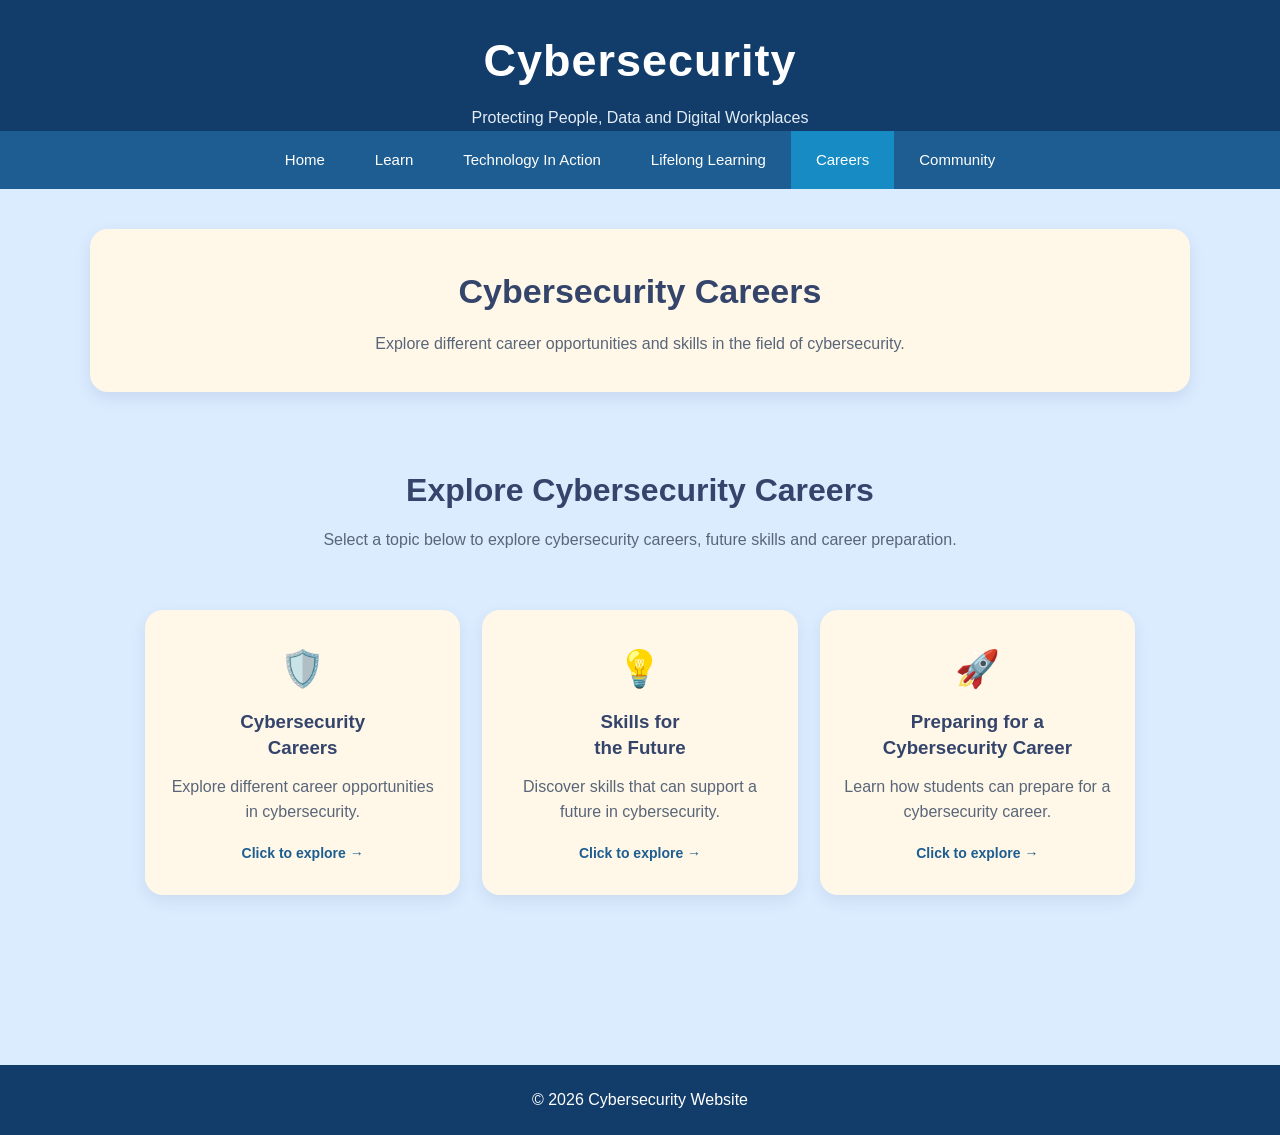
<file: careers.html>
<!DOCTYPE html>
<html lang="en">

<head>
    <meta charset="UTF-8">
    <meta name="viewport" content="width=device-width, initial-scale=1.0">

    <title>Careers | Cybersecurity</title>

    <link rel="stylesheet" href="style.css">
</head>

<body>

<header>

    <h1>Cybersecurity</h1>

    <p>Protecting People, Data and Digital Workplaces</p>

    <nav>
        <a href="index.html">Home</a>
        <a href="learn.html">Learn</a>
        <a href="technology.html">Technology In Action</a>
        <a href="learning.html">Lifelong Learning</a>
        <a href="careers.html" class="active">Careers</a>
        <a href="community.html">Community</a>
    </nav>

</header>


<main>

    <!-- PAGE TITLE -->

    <section class="page-header">

        <h2>Cybersecurity Careers</h2>

        <p>
            Explore different career opportunities and skills
            in the field of cybersecurity.
        </p>

    </section>


    <!-- CAREERS MAIN SECTION -->

    <section class="careers-main">

        <div class="careers-heading">

            <h2>Explore Cybersecurity Careers</h2>

            <p>
                Select a topic below to explore cybersecurity
                careers, future skills and career preparation.
            </p>

        </div>


        <!-- HIDDEN RADIO BUTTONS -->

        <input type="radio" name="career-tab" id="career-options">

        <input type="radio" name="career-tab" id="future-skills">

        <input type="radio" name="career-tab" id="career-preparation">


        <!-- THREE MAIN TOPICS -->

        <div class="career-tabs">

            <!-- 1 -->

            <label for="career-options" class="career-tab">

                <div class="career-tab-icon">🛡️</div>

                <h3>
                    Cybersecurity<br>
                    Careers
                </h3>

                <p>
                    Explore different career opportunities
                    in cybersecurity.
                </p>

                <span>Click to explore →</span>

            </label>


            <!-- 2 -->

            <label for="future-skills" class="career-tab">

                <div class="career-tab-icon">💡</div>

                <h3>
                    Skills for<br>
                    the Future
                </h3>

                <p>
                    Discover skills that can support
                    a future in cybersecurity.
                </p>

                <span>Click to explore →</span>

            </label>


            <!-- 3 -->

            <label for="career-preparation" class="career-tab">

                <div class="career-tab-icon">🚀</div>

                <h3>
                    Preparing for a<br>
                    Cybersecurity Career
                </h3>

                <p>
                    Learn how students can prepare
                    for a cybersecurity career.
                </p>

                <span>Click to explore →</span>

            </label>

        </div>


        <!-- =====================================
             CYBERSECURITY CAREERS
             ===================================== -->

        <div class="career-content career-options-content">

            <h2>Cybersecurity Careers</h2>

            <p class="career-content-intro">
                Explore some career opportunities in cybersecurity
                and the skills needed for each role.
            </p>


            <div class="career-card-grid">


                <!-- ANALYST -->

                <div class="career-info-card">

                    <div class="career-icon">🛡️</div>

                    <h3>Cybersecurity Analyst</h3>

                    <p>
                        Cybersecurity analysts monitor systems,
                        identify threats and respond to security
                        incidents. Key skills include threat
                        identification, security monitoring and
                        problem-solving.
                    </p>

                </div>


                <!-- ENGINEER -->

                <div class="career-info-card">

                    <div class="career-icon">🔐</div>

                    <h3>Security Engineer</h3>

                    <p>
                        Security engineers design and maintain
                        systems that protect networks and information.
                        Key skills include network security, system
                        protection and technical knowledge.
                    </p>

                </div>


                <!-- TESTER -->

                <div class="career-info-card">

                    <div class="career-icon">🔎</div>

                    <h3>Security Tester</h3>

                    <p>
                        Security testers check systems for weaknesses
                        and security risks. Key skills include critical
                        thinking, security testing and attention to detail.
                    </p>

                </div>

            </div>

        </div>


        <!-- =====================================
             SKILLS FOR THE FUTURE
             ===================================== -->

        <div class="career-content future-skills-content">

            <h2>Skills for the Future</h2>

            <p class="career-content-intro">
                Developing technical and personal skills can help
                learners prepare for future opportunities.
            </p>


            <div class="future-skills-list">


                <div class="future-skill-item">

                    <div class="future-skill-icon">💻</div>

                    <div class="future-skill-text">

                        <h3>Technical Skills</h3>

                        <p>
                            Knowledge of networks, systems and security
                            tools can support cybersecurity work.
                        </p>

                    </div>

                </div>


                <div class="future-skill-item">

                    <div class="future-skill-icon">🧠</div>

                    <div class="future-skill-text">

                        <h3>Problem-Solving</h3>

                        <p>
                            Cybersecurity professionals need to analyse
                            problems and identify suitable solutions.
                        </p>

                    </div>

                </div>


                <div class="future-skill-item">

                    <div class="future-skill-icon">📖</div>

                    <div class="future-skill-text">

                        <h3>Continuous Learning</h3>

                        <p>
                            Cybersecurity changes continuously, so
                            professionals need to keep learning.
                        </p>

                    </div>

                </div>

            </div>

        </div>


        <!-- =====================================
             CAREER PREPARATION
             ===================================== -->

        <div class="career-content career-preparation-content">

            <h2>Preparing for a Cybersecurity Career</h2>

            <p class="career-content-intro">
                Students can prepare for cybersecurity careers through
                education, practical experience and independent learning.
            </p>


            <div class="preparation-list">


                <div class="preparation-step">

                    <div class="step-number">01</div>

                    <div class="step-content">

                        <h3>Build Knowledge</h3>

                        <p>
                            Learn fundamental concepts such as
                            cybersecurity, networking and digital safety.
                        </p>

                    </div>

                </div>


                <div class="preparation-step">

                    <div class="step-number">02</div>

                    <div class="step-content">

                        <h3>Develop Practical Skills</h3>

                        <p>
                            Practise technical skills and explore
                            cybersecurity tools and activities.
                        </p>

                    </div>

                </div>


                <div class="preparation-step">

                    <div class="step-number">03</div>

                    <div class="step-content">

                        <h3>Keep Learning</h3>

                        <p>
                            Continue developing skills as cybersecurity
                            technologies and threats change over time.
                        </p>

                    </div>

                </div>


            </div>

        </div>

    </section>

</main>


<footer>

    <p>© 2026 Cybersecurity Website</p>

</footer>

</body>

</html>
</file>
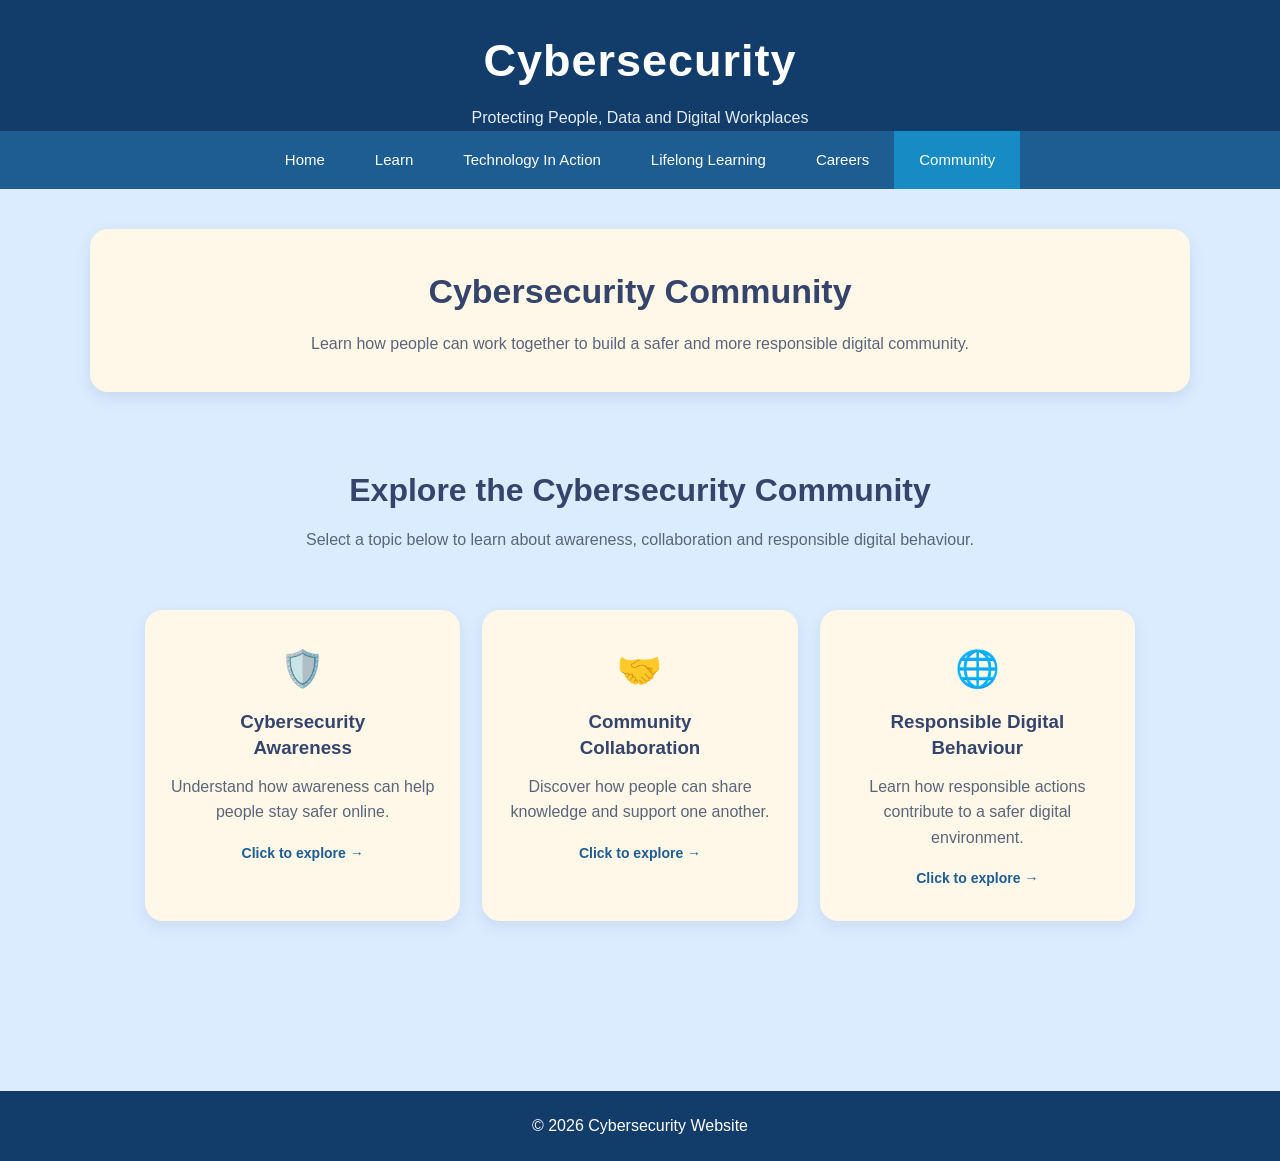
<file: community.html>
<!DOCTYPE html>
<html lang="en">

<head>
    <meta charset="UTF-8">
    <meta name="viewport" content="width=device-width, initial-scale=1.0">

    <title>Community | Cybersecurity</title>

    <link rel="stylesheet" href="style.css">
</head>

<body>

<header>

    <h1>Cybersecurity</h1>

    <p>Protecting People, Data and Digital Workplaces</p>

    <nav>
        <a href="index.html">Home</a>
        <a href="learn.html">Learn</a>
        <a href="technology.html">Technology In Action</a>
        <a href="learning.html">Lifelong Learning</a>
        <a href="careers.html">Careers</a>
        <a href="community.html" class="active">Community</a>
    </nav>

</header>


<main>

    <!-- PAGE HEADER -->

    <section class="page-header">

        <h2>Cybersecurity Community</h2>

        <p>
            Learn how people can work together to build a safer
            and more responsible digital community.
        </p>

    </section>


    <!-- COMMUNITY MAIN -->

    <section class="community-main">

        <div class="community-heading">

            <h2>Explore the Cybersecurity Community</h2>

            <p>
                Select a topic below to learn about awareness,
                collaboration and responsible digital behaviour.
            </p>

        </div>


        <!-- HIDDEN RADIO BUTTONS -->

        <input type="radio" name="community-tab" id="community-awareness">

        <input type="radio" name="community-tab" id="community-collaboration">

        <input type="radio" name="community-tab" id="community-responsibility">


        <!-- THREE MAIN TOPICS -->

        <div class="community-tabs">

            <!-- 1 -->

            <label for="community-awareness" class="community-tab">

                <div class="community-tab-icon">🛡️</div>

                <h3>
                    Cybersecurity<br>
                    Awareness
                </h3>

                <p>
                    Understand how awareness can help
                    people stay safer online.
                </p>

                <span>Click to explore →</span>

            </label>


            <!-- 2 -->

            <label for="community-collaboration" class="community-tab">

                <div class="community-tab-icon">🤝</div>

                <h3>
                    Community<br>
                    Collaboration
                </h3>

                <p>
                    Discover how people can share knowledge
                    and support one another.
                </p>

                <span>Click to explore →</span>

            </label>


            <!-- 3 -->

            <label for="community-responsibility" class="community-tab">

                <div class="community-tab-icon">🌐</div>

                <h3>
                    Responsible Digital<br>
                    Behaviour
                </h3>

                <p>
                    Learn how responsible actions contribute
                    to a safer digital environment.
                </p>

                <span>Click to explore →</span>

            </label>

        </div>


        <!-- =====================================
             CYBERSECURITY AWARENESS
             ===================================== -->

        <div class="community-content community-awareness-content">

            <h2>Cybersecurity Awareness</h2>

            <p class="community-content-intro">
                Cybersecurity awareness helps people understand
                common digital risks and make safer choices online.
            </p>

            <div class="community-list">

                <div class="community-step">

                    <div class="community-number">01</div>

                    <div class="community-step-content">

                        <h3>Recognise Online Risks</h3>

                        <p>
                            Learn to recognise suspicious messages,
                            unsafe links and other common security risks.
                        </p>

                    </div>

                </div>


                <div class="community-step">

                    <div class="community-number">02</div>

                    <div class="community-step-content">

                        <h3>Protect Personal Information</h3>

                        <p>
                            Use strong passwords and protect personal
                            information when using digital services.
                        </p>

                    </div>

                </div>


                <div class="community-step">

                    <div class="community-number">03</div>

                    <div class="community-step-content">

                        <h3>Stay Informed</h3>

                        <p>
                            Keep learning about new cybersecurity risks
                            and ways to protect digital information.
                        </p>

                    </div>

                </div>

            </div>

        </div>


        <!-- =====================================
             COMMUNITY COLLABORATION
             ===================================== -->

        <div class="community-content community-collaboration-content">

            <h2>Community Collaboration</h2>

            <p class="community-content-intro">
                Sharing knowledge and experiences can help people
                develop better cybersecurity practices together.
            </p>

            <div class="community-list">

                <div class="community-step">

                    <div class="community-number">01</div>

                    <div class="community-step-content">

                        <h3>Share Knowledge</h3>

                        <p>
                            Sharing useful cybersecurity information
                            can help others understand digital risks.
                        </p>

                    </div>

                </div>


                <div class="community-step">

                    <div class="community-number">02</div>

                    <div class="community-step-content">

                        <h3>Learn from Others</h3>

                        <p>
                            Communities provide opportunities to learn
                            from different experiences and perspectives.
                        </p>

                    </div>

                </div>


                <div class="community-step">

                    <div class="community-number">03</div>

                    <div class="community-step-content">

                        <h3>Support Each Other</h3>

                        <p>
                            Working together can encourage safer and
                            more responsible digital practices.
                        </p>

                    </div>

                </div>

            </div>

        </div>


        <!-- =====================================
             RESPONSIBLE DIGITAL BEHAVIOUR
             ===================================== -->

        <div class="community-content community-responsibility-content">

            <h2>Responsible Digital Behaviour</h2>

            <p class="community-content-intro">
                Responsible digital behaviour means using technology
                safely, respectfully and thoughtfully.
            </p>

            <div class="community-list">

                <div class="community-step">

                    <div class="community-number">01</div>

                    <div class="community-step-content">

                        <h3>Think Before Sharing</h3>

                        <p>
                            Consider whether information is appropriate
                            and safe before sharing it online.
                        </p>

                    </div>

                </div>


                <div class="community-step">

                    <div class="community-number">02</div>

                    <div class="community-step-content">

                        <h3>Respect Others</h3>

                        <p>
                            Communicate respectfully and protect the
                            privacy of other people online.
                        </p>

                    </div>

                </div>


                <div class="community-step">

                    <div class="community-number">03</div>

                    <div class="community-step-content">

                        <h3>Use Technology Safely</h3>

                        <p>
                            Follow safe digital practices when using
                            websites, applications and online services.
                        </p>

                    </div>

                </div>

            </div>

        </div>

    </section>

</main>


<footer>

    <p>© 2026 Cybersecurity Website</p>

</footer>

</body>

</html>
</file>
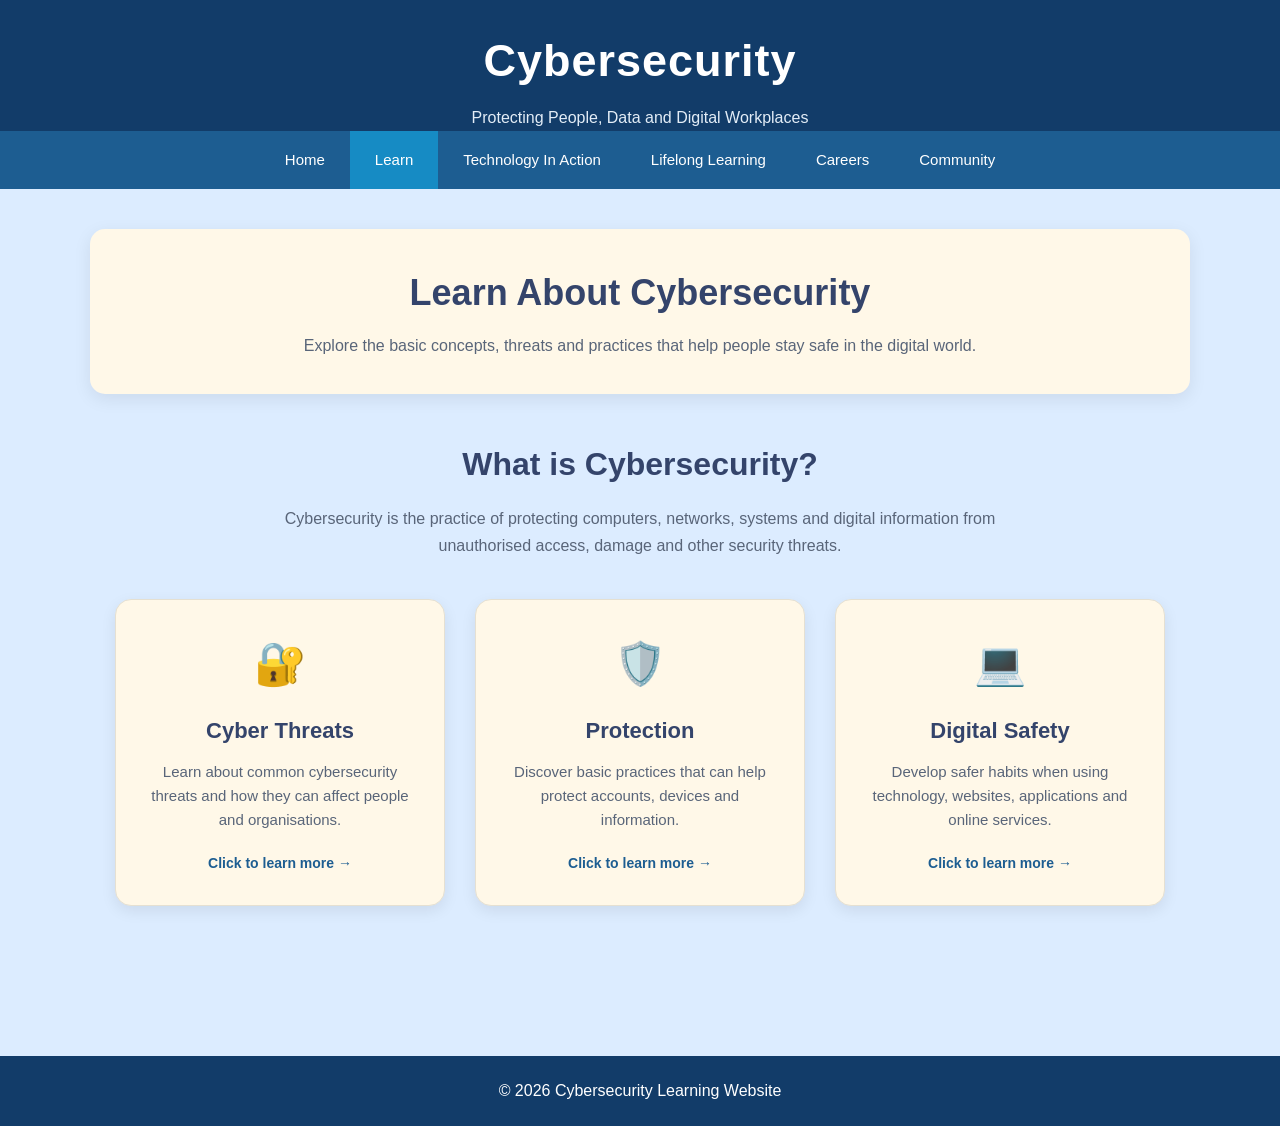
<file: learn.html>
<!DOCTYPE html>
<html lang="en">

<head>

    <meta charset="UTF-8">

    <meta name="viewport" content="width=device-width, initial-scale=1.0">

    <title>Learn | Cybersecurity</title>

    <link rel="stylesheet" href="style.css">

</head>


<body>

    <!-- HEADER -->

    <header>

        <h1>Cybersecurity</h1>

        <p>Protecting People, Data and Digital Workplaces</p>

    </header>


    <!-- NAVIGATION -->

    <nav>

        <a href="index.html">Home</a>

        <a href="learn.html" class="active">Learn</a>

        <a href="technology.html">Technology In Action</a>

        <a href="learning.html">Lifelong Learning</a>

        <a href="careers.html">Careers</a>

        <a href="community.html">Community</a>

    </nav>


    <!-- MAIN -->

    <main>

        <!-- PAGE INTRODUCTION -->

        <section class="page-intro">

            <h2>Learn About Cybersecurity</h2>

            <p>
                Explore the basic concepts, threats and practices
                that help people stay safe in the digital world.
            </p>

        </section>


        <!-- WHAT IS CYBERSECURITY -->

        <section class="learn-intro">

            <h2>What is Cybersecurity?</h2>

            <p>
                Cybersecurity is the practice of protecting computers,
                networks, systems and digital information from
                unauthorised access, damage and other security threats.
            </p>

        </section>


        <!-- TOPIC SELECTOR -->

        <section class="learn-selector">


            <!-- RADIO BUTTONS -->

            <input type="radio" name="learn-topic" id="threats">

            <input type="radio" name="learn-topic" id="protection">

            <input type="radio" name="learn-topic" id="safety">


            <!-- THREE TOPIC CARDS -->

            <div class="topic-buttons">


                <!-- CYBER THREATS -->

                <label for="threats" class="topic-button">

                    <div class="topic-icon">
                        🔐
                    </div>

                    <h3>Cyber Threats</h3>

                    <p>
                        Learn about common cybersecurity threats
                        and how they can affect people and organisations.
                    </p>

                    <span>Click to learn more →</span>

                </label>


                <!-- PROTECTION -->

                <label for="protection" class="topic-button">

                    <div class="topic-icon">
                        🛡️
                    </div>

                    <h3>Protection</h3>

                    <p>
                        Discover basic practices that can help
                        protect accounts, devices and information.
                    </p>

                    <span>Click to learn more →</span>

                </label>


                <!-- DIGITAL SAFETY -->

                <label for="safety" class="topic-button">

                    <div class="topic-icon">
                        💻
                    </div>

                    <h3>Digital Safety</h3>

                    <p>
                        Develop safer habits when using technology,
                        websites, applications and online services.
                    </p>

                    <span>Click to learn more →</span>

                </label>


            </div>


            <!-- EXPLANATION AREA -->

            <div class="topic-explanation">


                <!-- CYBER THREATS CONTENT -->

                <div class="explanation threats-content">

                    <h2>Common Cybersecurity Threats</h2>

                    <p class="explanation-intro">
                        Understanding common threats can help people
                        recognise suspicious activity and make safer
                        decisions online.
                    </p>


                    <div class="info-grid">


                        <div class="info-card">

                            <div class="info-icon">
                                🎣
                            </div>

                            <h3>Phishing</h3>

                            <p>
                                Phishing uses fake emails, messages
                                or websites to trick people into
                                revealing sensitive information.
                            </p>

                        </div>


                        <div class="info-card">

                            <div class="info-icon">
                                🦠
                            </div>

                            <h3>Malware</h3>

                            <p>
                                Malware is malicious software designed
                                to damage systems, disrupt operations
                                or gain unauthorised access.
                            </p>

                        </div>


                        <div class="info-card">

                            <div class="info-icon">
                                🔑
                            </div>

                            <h3>Password Attacks</h3>

                            <p>
                                Weak or reused passwords can make
                                accounts easier for attackers to access.
                            </p>

                        </div>


                    </div>

                </div>



                <!-- PROTECTION CONTENT -->

                <div class="explanation protection-content">

                    <h2>Cybersecurity Protection</h2>

                    <p class="explanation-intro">
                        Good security practices can help protect
                        accounts, devices and personal information.
                    </p>


                    <div class="info-grid">


                        <div class="info-card">

                            <div class="info-icon">
                                🔒
                            </div>

                            <h3>Strong Passwords</h3>

                            <p>
                                Use strong and unique passwords
                                for important accounts and avoid
                                reusing the same password.
                            </p>

                        </div>


                        <div class="info-card">

                            <div class="info-icon">
                                🔐
                            </div>

                            <h3>Multi-Factor Authentication</h3>

                            <p>
                                Multi-factor authentication adds
                                another verification step to help
                                protect online accounts.
                            </p>

                        </div>


                        <div class="info-card">

                            <div class="info-icon">
                                🔄
                            </div>

                            <h3>Software Updates</h3>

                            <p>
                                Keeping software updated can help
                                protect devices against known
                                security vulnerabilities.
                            </p>

                        </div>


                    </div>

                </div>



                <!-- DIGITAL SAFETY CONTENT -->

                <div class="explanation safety-content">

                    <h2>Digital Safety</h2>

                    <p class="explanation-intro">
                        Simple digital safety habits can reduce
                        common security risks when using technology.
                    </p>


                    <div class="info-grid">


                        <div class="info-card">

                            <div class="info-icon">
                                🌐
                            </div>

                            <h3>Safe Browsing</h3>

                            <p>
                                Check websites carefully before
                                entering personal information or
                                downloading files.
                            </p>

                        </div>


                        <div class="info-card">

                            <div class="info-icon">
                                📧
                            </div>

                            <h3>Check Emails</h3>

                            <p>
                                Be careful with unexpected emails,
                                links and attachments that may
                                contain suspicious content.
                            </p>

                        </div>


                        <div class="info-card">

                            <div class="info-icon">
                                🛡️
                            </div>

                            <h3>Protect Personal Information</h3>

                            <p>
                                Avoid sharing sensitive information
                                with unknown people or suspicious
                                websites.
                            </p>

                        </div>


                    </div>

                </div>


            </div>

        </section>


    </main>


    <!-- FOOTER -->

    <footer>

        <p>
            &copy; 2026 Cybersecurity Learning Website
        </p>

    </footer>


</body>

</html>
</file>
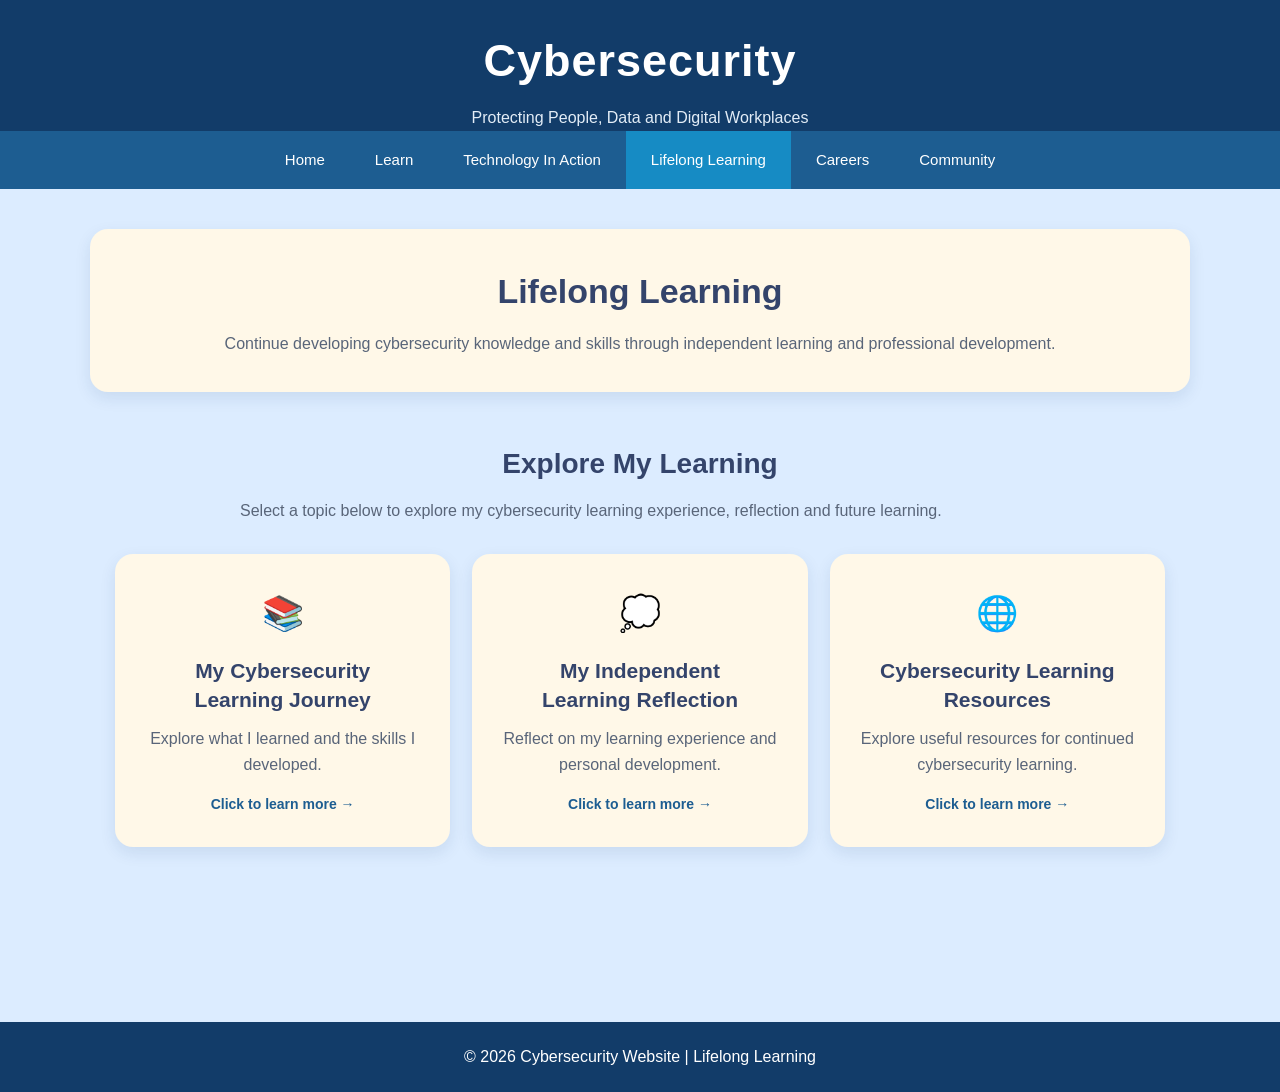
<file: learning.html>
<!DOCTYPE html>
<html lang="en">

<head>
    <meta charset="UTF-8">
    <meta name="viewport" content="width=device-width, initial-scale=1.0">

    <title>Lifelong Learning | Cybersecurity</title>

    <link rel="stylesheet" href="style.css">
</head>

<body>

 <!-- HEADER -->

    <header>

        <h1>Cybersecurity</h1>

        <p>Protecting People, Data and Digital Workplaces</p>

    </header>


    <nav>
        <a href="index.html">Home</a>
        <a href="learn.html">Learn</a>
        <a href="technology.html">Technology In Action</a>
        <a href="learning.html" class="active">Lifelong Learning</a>
        <a href="careers.html">Careers</a>
        <a href="community.html">Community</a>
    </nav>

</header>


<main>

    <!-- PAGE TITLE -->

    <section class="page-header">

        <h2>Lifelong Learning</h2>

        <p>
            Continue developing cybersecurity knowledge and skills
            through independent learning and professional development.
        </p>

    </section>


    <!-- LEARNING SECTION -->

    <section class="learning-main">


        <div class="learning-heading">

            <h2>Explore My Learning</h2>

            <p>
                Select a topic below to explore my cybersecurity
                learning experience, reflection and future learning.
            </p>

        </div>


        <!-- RADIO BUTTONS -->

        <input type="radio" name="learning-tab" id="journey">

        <input type="radio" name="learning-tab" id="reflection">

        <input type="radio" name="learning-tab" id="resources">


        <!-- THREE MAIN COLUMNS -->

        <div class="learning-tabs">


            <!-- COLUMN 1 -->

            <label for="journey" class="learning-tab">

                <span class="tab-icon">📚</span>

                <h3>
                    My Cybersecurity<br>
                    Learning Journey
                </h3>

                <p>
                    Explore what I learned and
                    the skills I developed.
                </p>

                <span class="click-text">
                    Click to learn more →
                </span>

            </label>


            <!-- COLUMN 2 -->

            <label for="reflection" class="learning-tab">

                <span class="tab-icon">💭</span>

                <h3>
                    My Independent<br>
                    Learning Reflection
                </h3>

                <p>
                    Reflect on my learning experience
                    and personal development.
                </p>

                <span class="click-text">
                    Click to learn more →
                </span>

            </label>


            <!-- COLUMN 3 -->

            <label for="resources" class="learning-tab">

                <span class="tab-icon">🌐</span>

                <h3>
                    Cybersecurity Learning<br>
                    Resources
                </h3>

                <p>
                    Explore useful resources for
                    continued cybersecurity learning.
                </p>

                <span class="click-text">
                    Click to learn more →
                </span>

            </label>

        </div>


        <!-- ================================= -->
        <!-- 1. LEARNING JOURNEY -->
        <!-- ================================= -->

        <div class="learning-content journey-content">

            <h2>My Cybersecurity Learning Journey</h2>


            <div class="learning-subsection">

                <h3>What I Learned</h3>

                <div class="learning-card-grid">


                    <div class="learning-info-card">

                        <h4>Cybersecurity Concepts</h4>

                        <p>
                            I learned about common cybersecurity threats,
                            online risks and the importance of protecting
                            digital information.
                        </p>

                    </div>


                    <div class="learning-info-card">

                        <h4>Website Development</h4>

                        <p>
                            I developed my understanding of HTML and CSS
                            while creating an educational cybersecurity
                            website.
                        </p>

                    </div>


                    <div class="learning-info-card">

                        <h4>Security Practices</h4>

                        <p>
                            I learned about safer digital practices such as
                            protecting accounts, information and online
                            activities.
                        </p>

                    </div>

                </div>

            </div>


            <div class="learning-subsection">

                <h3>Why It Matters</h3>

                <div class="learning-card-grid">


                    <div class="learning-info-card">

                        <h4>Protect People</h4>

                        <p>
                            Cybersecurity helps people protect personal
                            information, accounts and digital identities.
                        </p>

                    </div>


                    <div class="learning-info-card">

                        <h4>Protect Organisations</h4>

                        <p>
                            Organisations need cybersecurity to protect
                            systems, data and digital services.
                        </p>

                    </div>


                    <div class="learning-info-card">

                        <h4>Support Digital Life</h4>

                        <p>
                            As more activities move online, cybersecurity
                            knowledge becomes increasingly important.
                        </p>

                    </div>

                </div>

            </div>


            <div class="learning-subsection">

                <h3>Future Learning</h3>

                <div class="learning-card-grid">


                    <div class="learning-info-card">

                        <h4>Develop Technical Skills</h4>

                        <p>
                            I would like to improve my knowledge of networks,
                            security tools and cybersecurity technologies.
                        </p>

                    </div>


                    <div class="learning-info-card">

                        <h4>Professional Development</h4>

                        <p>
                            I would like to explore cybersecurity careers
                            and develop skills that are useful in the
                            workplace.
                        </p>

                    </div>


                    <div class="learning-info-card">

                        <h4>Continuous Learning</h4>

                        <p>
                            I plan to continue learning because cybersecurity
                            threats and technologies continue to change.
                        </p>

                    </div>

                </div>

            </div>

        </div>


        <!-- ================================= -->
        <!-- 2. INDEPENDENT LEARNING REFLECTION -->
        <!-- ================================= -->

        <div class="learning-content reflection-content">

            <h2>My Independent Learning Reflection</h2>


            <div class="reflection-box">

                <h3>What I Learned From This Project</h3>

                <p>
                    This project helped me understand cybersecurity from
                    both a technical and everyday perspective. I learned
                    that cybersecurity involves protecting information,
                    systems, accounts and digital services from different
                    types of threats.
                </p>

                <p>
                    I also developed my website development skills by
                    working with HTML and CSS. Creating the website
                    required me to organise information clearly and
                    consider how users interact with the content.
                </p>

                <p>
                    The project also showed me the importance of
                    independent learning. Cybersecurity is continuously
                    changing, so learning should continue beyond a single
                    project or classroom activity.
                </p>

            </div>


            <div class="reflection-box">

                <h3>My Future Development</h3>

                <p>
                    In the future, I would like to continue developing
                    my technical knowledge and learn more about networks,
                    security technologies and safe digital practices.
                </p>

                <p>
                    I would also like to explore different cybersecurity
                    learning resources and develop skills that can support
                    my future education and career.
                </p>

            </div>

        </div>


        <!-- ================================= -->
        <!-- 3. CYBERSECURITY RESOURCES -->
        <!-- ================================= -->

        <div class="learning-content resources-content">

            <h2>Cybersecurity Learning Resources</h2>

            <p class="resources-intro">
                These resources can help learners continue developing
                cybersecurity knowledge and skills independently.
            </p>


            <div class="resource-list">


                <div class="resource-item">

                    <span class="resource-number">
                        01
                    </span>

                    <div>

                        <h3>Microsoft Learn</h3>

                        <p>
                            Microsoft Learn provides learning materials
                            covering technology, security and related
                            technical skills.
                        </p>

                        <a href="https://learn.microsoft.com/"
                           target="_blank">
                            Visit Microsoft Learn →
                        </a>

                    </div>

                </div>


                <div class="resource-item">

                    <span class="resource-number">
                        02
                    </span>

                    <div>

                        <h3>Cisco Networking Academy</h3>

                        <p>
                            Cisco Networking Academy provides courses
                            and learning materials related to networking,
                            cybersecurity and technology.
                        </p>

                        <a href="https://www.netacad.com/"
                           target="_blank">
                            Visit Cisco Networking Academy →
                        </a>

                    </div>

                </div>


                <div class="resource-item">

                    <span class="resource-number">
                        03
                    </span>

                    <div>

                        <h3>IBM SkillsBuild</h3>

                        <p>
                            IBM SkillsBuild provides learning opportunities
                            covering technology, cybersecurity and
                            digital skills.
                        </p>

                        <a href="https://skillsbuild.org/"
                           target="_blank">
                            Visit IBM SkillsBuild →
                        </a>

                    </div>

                </div>


                <div class="resource-item">

                    <span class="resource-number">
                        04
                    </span>

                    <div>

                        <h3>Coursera</h3>

                        <p>
                            Coursera provides online courses from
                            universities and organisations, including
                            courses related to cybersecurity and
                            information technology.
                        </p>

                        <a href="https://www.coursera.org/"
                           target="_blank">
                            Visit Coursera →
                        </a>

                    </div>

                </div>


                <div class="resource-item">

                    <span class="resource-number">
                        05
                    </span>

                    <div>

                        <h3>TryHackMe</h3>

                        <p>
                            TryHackMe provides interactive cybersecurity
                            learning activities that allow learners to
                            practise technical concepts.
                        </p>

                        <a href="https://tryhackme.com/"
                           target="_blank">
                            Visit TryHackMe →
                        </a>

                    </div>

                </div>


            </div>

        </div>


    </section>

</main>


<footer>

    <p>
        © 2026 Cybersecurity Website | Lifelong Learning
    </p>

</footer>


</body>
</html>
</file>
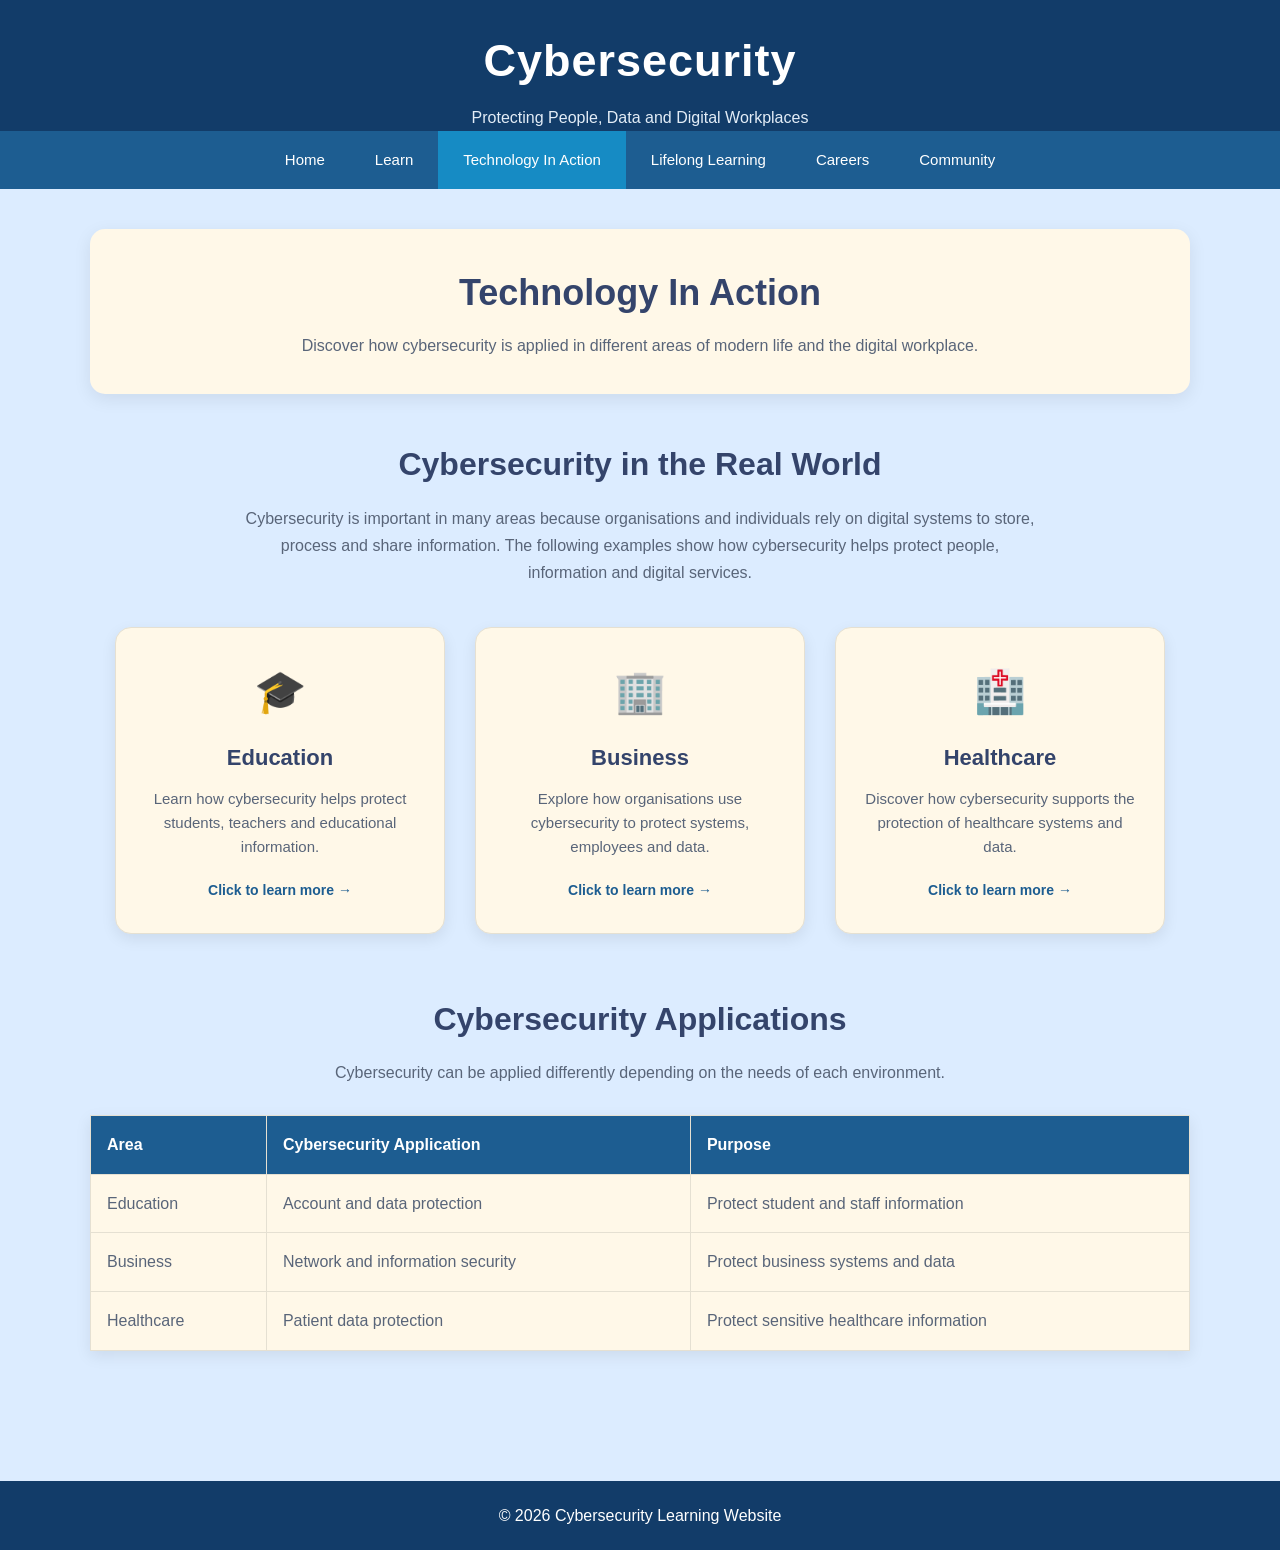
<file: technology.html>
<!DOCTYPE html>
<html lang="en">

<head>

    <meta charset="UTF-8">

    <meta name="viewport" content="width=device-width, initial-scale=1.0">

    <title>Technology In Action | Cybersecurity</title>

    <link rel="stylesheet" href="style.css">

</head>


<body>


    <!-- HEADER -->

    <header>

        <h1>Cybersecurity</h1>

        <p>Protecting People, Data and Digital Workplaces</p>

    </header>



    <!-- NAVIGATION -->

    <nav>

        <a href="index.html">Home</a>

        <a href="learn.html">Learn</a>

        <a href="technology.html" class="active">
            Technology In Action
        </a>

        <a href="learning.html">Lifelong Learning</a>

        <a href="careers.html">Careers</a>

        <a href="community.html">Community</a>

    </nav>



    <!-- MAIN -->

    <main>


        <!-- PAGE INTRODUCTION -->

        <section class="page-intro">

            <h2>Technology In Action</h2>

            <p>
                Discover how cybersecurity is applied in different
                areas of modern life and the digital workplace.
            </p>

        </section>



        <!-- INTRODUCTION -->

        <section class="learn-intro">

            <h2>Cybersecurity in the Real World</h2>

            <p>
                Cybersecurity is important in many areas because
                organisations and individuals rely on digital systems
                to store, process and share information. The following
                examples show how cybersecurity helps protect people,
                information and digital services.
            </p>

        </section>



        <!-- TOPIC SELECTOR -->

        <section class="technology-selector">


            <!-- RADIO BUTTONS -->

            <input type="radio"
                   name="technology-topic"
                   id="education">

            <input type="radio"
                   name="technology-topic"
                   id="business">

            <input type="radio"
                   name="technology-topic"
                   id="healthcare">



            <!-- THREE TOPIC CARDS -->

            <div class="technology-buttons">


                <!-- EDUCATION -->

                <label for="education"
                       class="technology-button">

                    <div class="technology-icon">
                        🎓
                    </div>

                    <h3>Education</h3>

                    <p>
                        Learn how cybersecurity helps protect
                        students, teachers and educational information.
                    </p>

                    <span>Click to learn more →</span>

                </label>



                <!-- BUSINESS -->

                <label for="business"
                       class="technology-button">

                    <div class="technology-icon">
                        🏢
                    </div>

                    <h3>Business</h3>

                    <p>
                        Explore how organisations use cybersecurity
                        to protect systems, employees and data.
                    </p>

                    <span>Click to learn more →</span>

                </label>



                <!-- HEALTHCARE -->

                <label for="healthcare"
                       class="technology-button">

                    <div class="technology-icon">
                        🏥
                    </div>

                    <h3>Healthcare</h3>

                    <p>
                        Discover how cybersecurity supports the
                        protection of healthcare systems and data.
                    </p>

                    <span>Click to learn more →</span>

                </label>


            </div>



            <!-- EXPLANATION AREA -->

            <div class="technology-explanation">


                <!-- EDUCATION CONTENT -->

                <div class="technology-details education-content">

                    <h2>Cybersecurity in Education</h2>

                    <p class="technology-intro">

                        Schools, colleges and universities use digital
                        systems for learning, communication and storing
                        student information. Cybersecurity helps protect
                        these systems and the information they contain.

                    </p>


                    <div class="technology-info-grid">


                        <div class="technology-info-card">

                            <div class="technology-info-icon">
                                🔐
                            </div>

                            <h3>Student Information</h3>

                            <p>
                                Security measures help protect student
                                records and other sensitive information
                                from unauthorised access.
                            </p>

                        </div>



                        <div class="technology-info-card">

                            <div class="technology-info-icon">
                                💻
                            </div>

                            <h3>Online Learning</h3>

                            <p>
                                Secure accounts and learning platforms
                                help students access online classes and
                                resources safely.
                            </p>

                        </div>



                        <div class="technology-info-card">

                            <div class="technology-info-icon">
                                🛡️
                            </div>

                            <h3>Account Security</h3>

                            <p>
                                Strong passwords and multi-factor
                                authentication can help protect student
                                and staff accounts.
                            </p>

                        </div>


                    </div>

                </div>



                <!-- BUSINESS CONTENT -->

                <div class="technology-details business-content">

                    <h2>Cybersecurity in Business</h2>

                    <p class="technology-intro">

                        Businesses depend on computers, networks,
                        cloud services and digital information.
                        Cybersecurity helps organisations reduce
                        security risks and protect their operations.

                    </p>


                    <div class="technology-info-grid">


                        <div class="technology-info-card">

                            <div class="technology-info-icon">
                                📊
                            </div>

                            <h3>Business Data</h3>

                            <p>
                                Security controls can help protect
                                important business information from
                                unauthorised access.
                            </p>

                        </div>



                        <div class="technology-info-card">

                            <div class="technology-info-icon">
                                ☁️
                            </div>

                            <h3>Cloud Services</h3>

                            <p>
                                Organisations can use access controls
                                and other security measures to protect
                                cloud-based systems.
                            </p>

                        </div>



                        <div class="technology-info-card">

                            <div class="technology-info-icon">
                                👥
                            </div>

                            <h3>Employee Security</h3>

                            <p>
                                Cybersecurity awareness can help
                                employees recognise phishing attempts
                                and other common security threats.
                            </p>

                        </div>


                    </div>

                </div>



                <!-- HEALTHCARE CONTENT -->

                <div class="technology-details healthcare-content">

                    <h2>Cybersecurity in Healthcare</h2>

                    <p class="technology-intro">

                        Healthcare organisations use digital systems
                        to manage patient information, communication
                        and healthcare services. Cybersecurity is
                        important for protecting these systems and
                        maintaining confidentiality.

                    </p>


                    <div class="technology-info-grid">


                        <div class="technology-info-card">

                            <div class="technology-info-icon">
                                🩺
                            </div>

                            <h3>Patient Information</h3>

                            <p>
                                Security measures help protect sensitive
                                patient information from unauthorised
                                access.
                            </p>

                        </div>



                        <div class="technology-info-card">

                            <div class="technology-info-icon">
                                💾
                            </div>

                            <h3>Digital Records</h3>

                            <p>
                                Electronic health records require
                                appropriate security controls to help
                                protect stored data.
                            </p>

                        </div>



                        <div class="technology-info-card">

                            <div class="technology-info-icon">
                                🔒
                            </div>

                            <h3>Secure Systems</h3>

                            <p>
                                Secure systems can help healthcare
                                organisations maintain reliable access
                                to important digital services.
                            </p>

                        </div>


                    </div>

                </div>


            </div>

        </section>



        <!-- COMPARISON TABLE -->

        <section class="comparison-section">

            <h2>Cybersecurity Applications</h2>

            <p>
                Cybersecurity can be applied differently depending
                on the needs of each environment.
            </p>


            <table>

                <thead>

                    <tr>

                        <th>Area</th>

                        <th>Cybersecurity Application</th>

                        <th>Purpose</th>

                    </tr>

                </thead>


                <tbody>

                    <tr>

                        <td>Education</td>

                        <td>
                            Account and data protection
                        </td>

                        <td>
                            Protect student and staff information
                        </td>

                    </tr>


                    <tr>

                        <td>Business</td>

                        <td>
                            Network and information security
                        </td>

                        <td>
                            Protect business systems and data
                        </td>

                    </tr>


                    <tr>

                        <td>Healthcare</td>

                        <td>
                            Patient data protection
                        </td>

                        <td>
                            Protect sensitive healthcare information
                        </td>

                    </tr>

                </tbody>

            </table>

        </section>


    </main>



    <!-- FOOTER -->

    <footer>

        <p>
            &copy; 2026 Cybersecurity Learning Website
        </p>

    </footer>


</body>

</html>
</file>
<file: style.css>
/* =========================================
   GENERAL
   ========================================= */

* {
    box-sizing: border-box;
    margin: 0;
    padding: 0;
}

body {
    font-family: Arial, Helvetica, sans-serif;
    line-height: 1.6;
    background-color: #dcecff;
    color: #34446b;
}


/* =========================================
   HEADER
   ========================================= */

header {
    background-color: #123c69;
    color: white;
    text-align: center;
    padding: 45px 20px 35px;
}

header h1 {
    font-size: 45px;
    margin-bottom: 8px;
    letter-spacing: 1px;
}

header p {
    font-size: 16px;
    color: #e3edf7;
}


/* =========================================
   NAVIGATION
   ========================================= */

nav {
    background-color: #1d5d91;

    display: flex;
    justify-content: center;
    align-items: center;

    flex-wrap: wrap;

    width: 100%;
}

nav a {
    color: white;

    text-decoration: none;

    padding: 17px 25px;

    font-size: 15px;
    font-weight: 500;

    transition: 0.3s ease;
}

nav a:hover {
    background-color: #287ab5;
    color: white;
}

nav a.active {
    background-color: #168bc4;
    color: white;
}


/* =========================================
   MAIN
   ========================================= */

main {
    max-width: 1150px;

    margin: auto;

    padding: 40px 25px;
}


/* =========================================
   PAGE INTRO
   ========================================= */

.page-intro {
    background-color: #fff8e8;

    text-align: center;

    padding: 35px;

    border-radius: 15px;

    box-shadow: 0 5px 18px rgba(0, 0, 0, 0.08);

    margin-bottom: 45px;
}

.page-intro h2 {
    font-size: 36px;

    margin-bottom: 12px;

    color: #34446b;
}

.page-intro p {
    max-width: 800px;

    margin: auto;

    color: #596579;
}


/* =========================================
   GENERAL SECTION TITLES
   ========================================= */

section h2 {
    text-align: center;

    font-size: 32px;

    color: #34446b;

    margin-bottom: 15px;
}

section > p {
    max-width: 800px;

    margin: 0 auto 30px;

    text-align: center;

    color: #596579;
}


/* =========================================
   LEARN INTRO
   ========================================= */

.learn-intro {
    text-align: center;

    max-width: 900px;

    margin: 0 auto 35px;
}

.learn-intro h2 {
    font-size: 32px;

    margin-bottom: 15px;
}

.learn-intro p {
    color: #596579;

    line-height: 1.7;
}


/* =========================================
   HOME HERO
   ========================================= */

.hero {
    background-color: #fff8e8;

    text-align: center;

    padding: 35px;

    border-radius: 15px;

    box-shadow: 0 5px 18px rgba(0, 0, 0, 0.10);

    margin-bottom: 45px;
}

.banner-image {
    width: 100%;

    max-width: 900px;

    height: 360px;

    object-fit: cover;

    display: block;

    margin: 0 auto 30px;

    border-radius: 14px;
}

.hero h2 {
    font-size: 36px;

    color: #34446b;

    margin-bottom: 15px;
}

.hero p {
    max-width: 750px;

    margin: auto;

    color: #596579;

    font-size: 17px;
}


/* =========================================
   BUTTON
   ========================================= */

.button {
    display: inline-block;

    margin-top: 25px;

    padding: 12px 26px;

    background-color: #1d5d91;

    color: white;

    text-decoration: none;

    border-radius: 7px;

    font-weight: bold;

    transition: 0.3s ease;
}

.button:hover {
    background-color: #287ab5;

    transform: translateY(-2px);
}


/* =========================================
   NORMAL CARDS
   ========================================= */

.cards {
    display: grid;

    grid-template-columns: repeat(3, 1fr);

    gap: 25px;

    margin-top: 30px;
}

.card {
    background-color: #fff8e8;

    padding: 28px;

    border-radius: 14px;

    border: 1px solid #e5e0d2;

    box-shadow: 0 4px 12px rgba(0, 0, 0, 0.08);

    transition: 0.3s ease;
}

.card:hover {
    transform: translateY(-5px);

    box-shadow: 0 8px 20px rgba(0, 0, 0, 0.12);
}

.card h3 {
    color: #34446b;

    margin-bottom: 10px;
}

.card p {
    color: #596579;
}


/* =========================================================
   LEARN PAGE
   ========================================================= */

.learn-selector {

    max-width: 1050px;

    margin: 40px auto 60px;

}


/* Hide radio buttons */

.learn-selector input[type="radio"] {

    display: none;

}


/* =========================================
   THREE LEARN TOPICS
   ========================================= */

.topic-buttons {

    display: grid;

    grid-template-columns: repeat(3, 1fr);

    gap: 30px;

    width: 100%;
}


/* Topic card */

.topic-button {

    display: block;

    min-height: 250px;

    padding: 30px 25px;

    background-color: #fff8e8;

    border: 1px solid #e5e0d2;

    border-radius: 16px;

    text-align: center;

    cursor: pointer;

    box-shadow: 0 5px 15px rgba(0, 0, 0, 0.08);

    transition: all 0.3s ease;
}


/* Hover */

.topic-button:hover {

    transform: translateY(-7px);

    background-color: #eaf5ff;

    box-shadow: 0 10px 25px rgba(0, 0, 0, 0.12);

}


/* Icon */

.topic-button .topic-icon {

    font-size: 42px;

    margin-bottom: 15px;

}


/* Title */

.topic-button h3 {

    font-size: 22px;

    margin-bottom: 12px;

    color: #34446b;

}


/* Description */

.topic-button p {

    font-size: 15px;

    line-height: 1.6;

    margin-bottom: 18px;

    color: #596579;

}


/* Click text */

.topic-button span {

    font-size: 14px;

    font-weight: bold;

    color: #1d5d91;

}


/* Selected Learn card */

#threats:checked ~ .topic-buttons label[for="threats"],
#protection:checked ~ .topic-buttons label[for="protection"],
#safety:checked ~ .topic-buttons label[for="safety"] {

    background-color: #eaf5ff;

    border: 2px solid #1d5d91;

}


/* =========================================
   LEARN EXPLANATION
   ========================================= */

.topic-explanation {

    width: 100%;

    margin-top: 30px;
}


/* Hide explanations */

.explanation {

    display: none;

    width: 100%;

    background-color: #fff8e8;

    padding: 40px;

    border: 1px solid #e5e0d2;

    border-radius: 18px;

    box-shadow: 0 5px 18px rgba(0, 0, 0, 0.08);

    text-align: center;
}


/* Show selected explanation */

#threats:checked ~ .topic-explanation .threats-content {

    display: block;

}

#protection:checked ~ .topic-explanation .protection-content {

    display: block;

}

#safety:checked ~ .topic-explanation .safety-content {

    display: block;

}


/* Explanation title */

.explanation h2 {

    color: #34446b;

    font-size: 30px;

    margin-bottom: 15px;
}


/* Explanation paragraph */

.explanation-intro {

    max-width: 800px;

    margin: 0 auto 30px;

    color: #596579;

    line-height: 1.7;
}


/* Learn information grid */

.explanation .info-grid {

    display: grid;

    grid-template-columns: repeat(3, 1fr);

    gap: 20px;

    margin-top: 25px;
}


/* Learn information card */

.explanation .info-card {

    background-color: #eaf5ff;

    padding: 25px;

    border-radius: 14px;

    text-align: left;

    transition: 0.3s ease;
}

.explanation .info-card:hover {

    transform: translateY(-4px);

    box-shadow: 0 7px 18px rgba(0, 0, 0, 0.10);
}

.explanation .info-icon {

    font-size: 30px;

    margin-bottom: 10px;
}

.explanation .info-card h3 {

    color: #34446b;

    margin-bottom: 10px;
}

.explanation .info-card p {

    color: #596579;

    line-height: 1.6;

    font-size: 15px;
}


/* =========================================================
   TECHNOLOGY IN ACTION
   ========================================================= */

.technology-selector {

    max-width: 1050px;

    margin: 40px auto 60px;
}


/* Hide radio buttons */

.technology-selector input[type="radio"] {

    display: none;
}


/* =========================================
   THREE TECHNOLOGY TOPICS
   ========================================= */

.technology-buttons {

    display: grid;

    grid-template-columns: repeat(3, 1fr);

    gap: 30px;

    width: 100%;
}


/* Technology card */

.technology-button {

    display: block;

    min-height: 250px;

    padding: 30px 25px;

    background-color: #fff8e8;

    border: 1px solid #e5e0d2;

    border-radius: 16px;

    text-align: center;

    cursor: pointer;

    box-shadow: 0 5px 15px rgba(0, 0, 0, 0.08);

    transition: all 0.3s ease;
}


/* Hover */

.technology-button:hover {

    transform: translateY(-7px);

    background-color: #eaf5ff;

    box-shadow: 0 10px 25px rgba(0, 0, 0, 0.12);
}


/* Technology icon */

.technology-icon {

    font-size: 42px;

    margin-bottom: 15px;
}


/* Technology title */

.technology-button h3 {

    font-size: 22px;

    margin-bottom: 12px;

    color: #34446b;
}


/* Technology description */

.technology-button p {

    font-size: 15px;

    line-height: 1.6;

    margin-bottom: 18px;

    color: #596579;
}


/* Click text */

.technology-button span {

    font-size: 14px;

    font-weight: bold;

    color: #1d5d91;
}


/* Selected technology card */

#education:checked ~ .technology-buttons label[for="education"],
#business:checked ~ .technology-buttons label[for="business"],
#healthcare:checked ~ .technology-buttons label[for="healthcare"] {

    background-color: #eaf5ff;

    border: 2px solid #1d5d91;
}


/* =========================================
   TECHNOLOGY EXPLANATION
   ========================================= */

.technology-explanation {

    width: 100%;

    margin-top: 30px;
}


/* Hide all */

.technology-details {

    display: none;

    width: 100%;

    background-color: #fff8e8;

    padding: 40px;

    border: 1px solid #e5e0d2;

    border-radius: 18px;

    box-shadow: 0 5px 18px rgba(0, 0, 0, 0.08);

    text-align: center;
}


/* Show Education */

#education:checked ~ .technology-explanation .education-content {

    display: block;
}


/* Show Business */

#business:checked ~ .technology-explanation .business-content {

    display: block;
}


/* Show Healthcare */

#healthcare:checked ~ .technology-explanation .healthcare-content {

    display: block;
}


/* Explanation title */

.technology-details h2 {

    color: #34446b;

    font-size: 30px;

    margin-bottom: 15px;
}


/* Explanation intro */

.technology-intro {

    max-width: 800px;

    margin: 0 auto 30px;

    color: #596579;

    line-height: 1.7;
}


/* Information grid */

.technology-info-grid {

    display: grid;

    grid-template-columns: repeat(3, 1fr);

    gap: 20px;

    width: 100%;

    margin-top: 25px;
}


/* Information card */

.technology-info-card {

    background-color: #eaf5ff;

    padding: 25px;

    border: 1px solid #d4e5f2;

    border-radius: 14px;

    text-align: left;

    transition: all 0.3s ease;
}


/* Hover */

.technology-info-card:hover {

    transform: translateY(-4px);

    box-shadow: 0 7px 18px rgba(0, 0, 0, 0.10);
}


/* Information icon */

.technology-info-icon {

    font-size: 30px;

    margin-bottom: 10px;
}


/* Information title */

.technology-info-card h3 {

    color: #34446b;

    margin-bottom: 10px;
}


/* Information text */

.technology-info-card p {

    color: #596579;

    line-height: 1.6;

    font-size: 15px;
}


/* =========================================================
   TECHNOLOGY TABLE
   ========================================================= */

.comparison-section {

    margin-top: 60px;

    margin-bottom: 40px;
}


.comparison-section table {

    width: 100%;

    border-collapse: collapse;

    background-color: #fff8e8;

    box-shadow: 0 5px 15px rgba(0, 0, 0, 0.08);
}


.comparison-section th,
.comparison-section td {

    padding: 16px;

    border: 1px solid #e5e0d2;

    text-align: left;
}


.comparison-section th {

    background-color: #1d5d91;

    color: white;
}


.comparison-section td {

    color: #596579;
}


/* =========================================================
   FOOTER
   ========================================================= */

footer {

    background-color: #123c69;

    color: white;

    text-align: center;

    padding: 22px;

    margin-top: 50px;
}

footer p {

    color: white;
}


/* =========================================================
   RESPONSIVE
   ========================================================= */

@media (max-width: 750px) {


    header h1 {

        font-size: 36px;

    }


    nav {

        flex-direction: column;

    }


    nav a {

        width: 100%;

        text-align: center;

    }


    main {

        padding: 25px 15px;

    }


    .hero {

        padding: 25px 18px;

    }


    .banner-image {

        height: 250px;

    }


    .hero h2 {

        font-size: 30px;

    }


    .cards {

        grid-template-columns: 1fr;

    }


    /* Learn */

    .topic-buttons {

        grid-template-columns: 1fr;

    }


    .topic-button {

        min-height: 220px;

    }


    .explanation {

        padding: 25px 18px;

    }


    .explanation .info-grid {

        grid-template-columns: 1fr;

    }


    /* Technology */

    .technology-buttons {

        grid-template-columns: 1fr;

    }


    .technology-button {

        min-height: 220px;

    }


    .technology-details {

        padding: 25px 18px;

    }


    .technology-info-grid {

        grid-template-columns: 1fr;

    }


    .comparison-section {

        overflow-x: auto;

    }


    .comparison-section table {

        min-width: 650px;

    }

}
/* =========================================================
   LIFELONG LEARNING PAGE
   ========================================================= */


/* =========================================
   MAIN SELECTOR
   ========================================= */

.lifelong-selector {

    max-width: 1050px;

    margin: 40px auto 60px;

}


/* Hide radio buttons */

.lifelong-selector input[type="radio"] {

    display: none;

}


/* =========================================
   THREE TOPICS
   ========================================= */

.lifelong-buttons {

    display: grid;

    grid-template-columns: repeat(3, 1fr);

    gap: 30px;

    width: 100%;

}


/* =========================================
   TOPIC CARD
   ========================================= */

.lifelong-button {

    display: block;

    min-height: 250px;

    padding: 30px 25px;

    background-color: #fff8e8;

    border: 1px solid #e5e0d2;

    border-radius: 16px;

    text-align: center;

    cursor: pointer;

    box-shadow: 0 5px 15px rgba(0, 0, 0, 0.08);

    transition: all 0.3s ease;

}


/* Hover */

.lifelong-button:hover {

    transform: translateY(-7px);

    background-color: #eaf5ff;

    box-shadow: 0 10px 25px rgba(0, 0, 0, 0.12);

}


/* =========================================
   ICON
   ========================================= */

.lifelong-icon {

    font-size: 42px;

    margin-bottom: 15px;

}


/* =========================================
   TITLE
   ========================================= */

.lifelong-button h3 {

    font-size: 22px;

    margin-bottom: 12px;

    color: #34446b;

}


/* =========================================
   DESCRIPTION
   ========================================= */

.lifelong-button p {

    font-size: 15px;

    line-height: 1.6;

    margin-bottom: 18px;

    color: #596579;

}


/* =========================================
   CLICK TEXT
   ========================================= */

.lifelong-button span {

    font-size: 14px;

    font-weight: bold;

    color: #1d5d91;

}


/* =========================================
   SELECTED CARD
   ========================================= */

#learned:checked ~ .lifelong-buttons label[for="learned"],
#importance:checked ~ .lifelong-buttons label[for="importance"],
#future:checked ~ .lifelong-buttons label[for="future"] {

    background-color: #eaf5ff;

    border: 2px solid #1d5d91;

}


/* =========================================
   EXPLANATION AREA
   ========================================= */

.lifelong-explanation {

    width: 100%;

    margin-top: 30px;

}


/* =========================================
   HIDE ALL CONTENT
   ========================================= */

.lifelong-content {

    display: none;

    width: 100%;

    background-color: #fff8e8;

    padding: 40px;

    border: 1px solid #e5e0d2;

    border-radius: 18px;

    box-shadow: 0 5px 18px rgba(0, 0, 0, 0.08);

    text-align: center;

}


/* =========================================
   SHOW SELECTED CONTENT
   ========================================= */

#learned:checked ~ .lifelong-explanation .learned-content {

    display: block;

}


#importance:checked ~ .lifelong-explanation .importance-content {

    display: block;

}


#future:checked ~ .lifelong-explanation .future-content {

    display: block;

}


/* =========================================
   CONTENT TITLE
   ========================================= */

.lifelong-content h2 {

    color: #34446b;

    font-size: 30px;

    margin-bottom: 15px;

}


/* =========================================
   CONTENT INTRO
   ========================================= */

.lifelong-intro {

    max-width: 800px;

    margin: 0 auto 30px;

    color: #596579;

    line-height: 1.7;

}


/* =========================================
   INFORMATION GRID
   ========================================= */

.lifelong-info-grid {

    display: grid;

    grid-template-columns: repeat(3, 1fr);

    gap: 20px;

    margin-top: 25px;

}


/* =========================================
   INFORMATION CARD
   ========================================= */

.lifelong-info-card {

    background-color: #eaf5ff;

    padding: 25px;

    border: 1px solid #d4e5f2;

    border-radius: 14px;

    text-align: left;

    transition: all 0.3s ease;

}


.lifelong-info-card:hover {

    transform: translateY(-4px);

    box-shadow: 0 7px 18px rgba(0, 0, 0, 0.10);

}


/* =========================================
   INFORMATION ICON
   ========================================= */

.lifelong-info-icon {

    font-size: 30px;

    margin-bottom: 10px;

}


/* =========================================
   INFORMATION TITLE
   ========================================= */

.lifelong-info-card h3 {

    color: #34446b;

    margin-bottom: 10px;

}


/* =========================================
   INFORMATION TEXT
   ========================================= */

.lifelong-info-card p {

    color: #596579;

    line-height: 1.6;

    font-size: 15px;

}


/* =========================================================
   REFLECTION
   ========================================================= */

.reflection-section {

    max-width: 1000px;

    margin: 70px auto 60px;

    background-color: #fff8e8;

    padding: 40px;

    border-radius: 18px;

    box-shadow: 0 5px 18px rgba(0, 0, 0, 0.08);

}


.reflection-section h2 {

    margin-bottom: 25px;

}


.reflection-section p {

    max-width: 850px;

    margin: 0 auto 20px;

    color: #596579;

    line-height: 1.8;

    text-align: left;

}


/* =========================================================
   LEARNING RESOURCES
   ========================================================= */

.resources-section {

    max-width: 1050px;

    margin: 0 auto 70px;

}


.resources-section > p {

    margin-bottom: 35px;

}


/* =========================================
   RESOURCE GRID
   ========================================= */

.resource-grid {

    display: grid;

    grid-template-columns: repeat(3, 1fr);

    gap: 25px;

}


/* =========================================
   RESOURCE CARD
   ========================================= */

.resource-card {

    background-color: #fff8e8;

    padding: 28px;

    border-radius: 16px;

    border: 1px solid #e5e0d2;

    box-shadow: 0 5px 15px rgba(0, 0, 0, 0.08);

    transition: all 0.3s ease;

}


.resource-card:hover {

    transform: translateY(-5px);

    box-shadow: 0 9px 22px rgba(0, 0, 0, 0.12);

}


/* =========================================
   RESOURCE NUMBER
   ========================================= */

.resource-number {

    font-size: 14px;

    font-weight: bold;

    color: #1d5d91;

    margin-bottom: 10px;

}


/* =========================================
   RESOURCE TITLE
   ========================================= */

.resource-card h3 {

    color: #34446b;

    font-size: 21px;

    margin-bottom: 15px;

}


/* =========================================
   RESOURCE TEXT
   ========================================= */

.resource-card p {

    color: #596579;

    font-size: 15px;

    line-height: 1.6;

    margin-bottom: 15px;

}


/* =========================================
   RESOURCE LINK
   ========================================= */

.resource-card a {

    display: inline-block;

    margin-top: 5px;

    color: #1d5d91;

    font-weight: bold;

    text-decoration: none;

}


.resource-card a:hover {

    color: #287ab5;

    text-decoration: underline;

}


/* =========================================================
   MOBILE
   ========================================================= */

@media (max-width: 750px) {


    .lifelong-buttons {

        grid-template-columns: 1fr;

    }


    .lifelong-button {

        min-height: 220px;

    }


    .lifelong-content {

        padding: 25px 18px;

    }


    .lifelong-info-grid {

        grid-template-columns: 1fr;

    }


    .reflection-section {

        padding: 25px 18px;

    }


    .resource-grid {

        grid-template-columns: 1fr;

    }

}
/* =========================================
   LIFELONG LEARNING PAGE
   ========================================= */

.learning-main {
    max-width: 1100px;
    margin: 0 auto;
    padding: 50px 25px;
}

.learning-main > h2 {
    text-align: center;
    color: #34446b;
    font-size: 32px;
    margin-bottom: 12px;
}

.learning-intro {
    max-width: 850px;
    margin: 0 auto 40px;
    text-align: center;
    color: #596579;
    line-height: 1.8;
}


/* Hide radio buttons */

#journey,
#reflection,
#resources {
    display: none;
}


/* =========================================
   THREE MAIN TOPICS
   ========================================= */

.learning-tabs {
    display: grid;
    grid-template-columns: repeat(3, 1fr);
    gap: 22px;
    margin-bottom: 35px;
}


.learning-tab {
    min-height: 220px;
    padding: 30px 22px;
    background: #fff8e8;
    border: 2px solid transparent;
    border-radius: 18px;
    box-shadow: 0 6px 16px rgba(18, 60, 105, 0.10);

    text-align: center;
    cursor: pointer;

    display: flex;
    flex-direction: column;
    justify-content: center;
    align-items: center;

    transition: 0.25s ease;
}


.learning-tab:hover {
    transform: translateY(-5px);
    box-shadow: 0 10px 22px rgba(18, 60, 105, 0.16);
}


.tab-icon {
    font-size: 34px;
    margin-bottom: 15px;
}


.learning-tab h3 {
    color: #34446b;
    font-size: 21px;
    line-height: 1.4;
    margin: 0 0 12px;
}


.learning-tab p {
    color: #596579;
    line-height: 1.6;
    margin: 0 0 15px;
}


.click-text {
    color: #1d5d91;
    font-weight: bold;
    font-size: 14px;
}


/* Active main topic */

#journey:checked ~ .learning-tabs label[for="journey"],
#reflection:checked ~ .learning-tabs label[for="reflection"],
#resources:checked ~ .learning-tabs label[for="resources"] {
    border-color: #1d5d91;
    background: #eaf5ff;
}


/* =========================================
   CONTENT AREA
   ========================================= */

.learning-content {
    display: none;

    background: #ffffff;
    border-radius: 18px;
    padding: 40px;
    box-shadow: 0 6px 18px rgba(18, 60, 105, 0.10);

    animation: learningFade 0.3s ease;
}


@keyframes learningFade {
    from {
        opacity: 0;
        transform: translateY(8px);
    }

    to {
        opacity: 1;
        transform: translateY(0);
    }
}


.learning-content > h2 {
    text-align: center;
    color: #34446b;
    font-size: 28px;
    margin-top: 0;
    margin-bottom: 35px;
}


/* Show selected content */

#journey:checked ~ .journey-content {
    display: block;
}

#reflection:checked ~ .reflection-content {
    display: block;
}

#resources:checked ~ .resources-content {
    display: block;
}


/* =========================================
   JOURNEY CONTENT
   ========================================= */

.learning-subsection {
    margin-bottom: 38px;
}


.learning-subsection:last-child {
    margin-bottom: 0;
}


.learning-subsection > h3 {
    text-align: center;
    color: #1d5d91;
    font-size: 24px;
    margin-bottom: 22px;
}


.learning-card-grid {
    display: grid;
    grid-template-columns: repeat(3, 1fr);
    gap: 18px;
}


.learning-info-card {
    background: #eaf5ff;
    border-radius: 14px;
    padding: 24px;
    border-left: 4px solid #1d5d91;
}


.learning-info-card h4 {
    color: #34446b;
    font-size: 19px;
    margin-top: 0;
    margin-bottom: 10px;
}


.learning-info-card p {
    color: #596579;
    line-height: 1.7;
    margin: 0;
}


/* =========================================
   REFLECTION
   ========================================= */

.reflection-box {
    background: #eaf5ff;
    border-radius: 15px;
    padding: 28px;
    margin-bottom: 22px;
    border-left: 5px solid #1d5d91;
}


.reflection-box:last-child {
    margin-bottom: 0;
}


.reflection-box h3 {
    color: #34446b;
    margin-top: 0;
    margin-bottom: 15px;
}


.reflection-box p {
    color: #596579;
    line-height: 1.8;
    margin-bottom: 15px;
}


.reflection-box p:last-child {
    margin-bottom: 0;
}


/* =========================================
   RESOURCES
   ========================================= */

.resources-intro {
    text-align: center;
    color: #596579;
    line-height: 1.7;
    margin: -15px auto 30px;
    max-width: 750px;
}


.resource-list {
    display: flex;
    flex-direction: column;
    gap: 18px;
}


.resource-item {
    display: flex;
    align-items: flex-start;
    gap: 22px;

    background: #eaf5ff;
    border-radius: 15px;
    padding: 25px;

    border-left: 5px solid #1d5d91;
}


.resource-number {
    min-width: 50px;
    height: 50px;

    border-radius: 50%;

    background: #1d5d91;
    color: white;

    display: flex;
    align-items: center;
    justify-content: center;

    font-weight: bold;
    font-size: 16px;
}


.resource-item h3 {
    color: #34446b;
    margin: 0 0 8px;
    font-size: 20px;
}


.resource-item p {
    color: #596579;
    line-height: 1.7;
    margin: 0 0 10px;
}


.resource-item a {
    color: #1d5d91;
    font-weight: bold;
    text-decoration: none;
}


.resource-item a:hover {
    text-decoration: underline;
}


/* =========================================
   RESPONSIVE
   ========================================= */

@media (max-width: 750px) {

    .learning-main {
        padding: 35px 18px;
    }


    .learning-main > h2 {
        font-size: 27px;
    }


    .learning-tabs {
        grid-template-columns: 1fr;
        gap: 15px;
    }


    .learning-tab {
        min-height: 170px;
        padding: 25px 20px;
    }


    .learning-content {
        padding: 25px 20px;
    }


    .learning-content > h2 {
        font-size: 24px;
    }


    .learning-card-grid {
        grid-template-columns: 1fr;
    }


    .resource-item {
        padding: 20px;
        gap: 15px;
    }


    .resource-number {
        min-width: 42px;
        height: 42px;
    }

}
/* =========================================
   LEARNING SECTION TITLE COLUMN
   ========================================= */

.learning-heading h2 {
    color: #34446b;
    font-size: 28px;
    margin: 0 0 10px;
}

.learning-heading p {
    color: #596579;
    font-size: 16px;
    line-height: 1.7;
    margin: 0 auto;
    max-width: 800px;
}

/* =========================================
   LIFELONG LEARNING TITLE COLUMN
   ========================================= */

.page-header {
    background: #fff8e8;
    max-width: 1100px;
    margin: 35px auto 35px;
    padding: 35px 40px;
    border-radius: 18px;
    box-shadow: 0 6px 16px rgba(18, 60, 105, 0.10);
    text-align: center;
    box-sizing: border-box;
}

.page-header h2 {
    color: #34446b;
    font-size: 34px;
    margin: 0 0 12px;
}

.page-header p {
    color: #596579;
    font-size: 16px;
    line-height: 1.7;
    margin: 0 auto;
    max-width: 850px;
}

.page-header {
    margin-bottom: 70px;
}

.learning-heading {
    margin-bottom: 30px;
}

/* Adjust space between Lifelong Learning and Explore My Learning */

.page-header + .learning-main {
    padding-top: 0;
}

.learning-main {
    margin-top: -20px;
}

/* =========================================
   CAREERS INTERACTIVE PAGE
   ========================================= */

.careers-main {
    width: 90%;
    max-width: 1100px;
    margin: 0 auto;
    padding-bottom: 50px;
}


/* =========================================
   CAREERS HEADING
   ========================================= */

.careers-heading {
   

    padding: 28px 35px;

    margin-bottom: 28px;

    border-radius: 18px;

    text-align: center;
}

.careers-heading h2 {
    margin: 0 0 10px;

    color: #34446b;
}

.careers-heading p {
    margin: 0;

    color: #596579;

    line-height: 1.7;
}


/* =========================================
   HIDE RADIO BUTTONS
   ========================================= */

#career-options,
#future-skills,
#career-preparation {
    display: none;
}


/* =========================================
   THREE MAIN CAREER COLUMNS
   ========================================= */

.career-tabs {
    display: grid;

    grid-template-columns: repeat(3, 1fr);

    gap: 22px;

    margin-bottom: 30px;
}


.career-tab {
    background: #fff8e8;

    min-height: 220px;

    padding: 28px 22px;

    border-radius: 18px;

    border: 2px solid transparent;

    box-shadow: 0 6px 16px rgba(18, 60, 105, 0.09);

    text-align: center;

    cursor: pointer;

    transition: 0.25s ease;
}


.career-tab:hover {
    transform: translateY(-4px);
}


.career-tab-icon {
    font-size: 36px;

    margin-bottom: 12px;
}


.career-tab h3 {
    color: #34446b;

    line-height: 1.4;

    margin: 0 0 12px;
}


.career-tab p {
    color: #596579;

    line-height: 1.6;

    margin-bottom: 15px;
}


.career-tab span {
    color: #1d5d91;

    font-size: 14px;

    font-weight: bold;
}


/* Selected column */

#career-options:checked ~ .career-tabs label[for="career-options"],
#future-skills:checked ~ .career-tabs label[for="future-skills"],
#career-preparation:checked ~ .career-tabs label[for="career-preparation"] {
    background: #eaf5ff;

    border-color: #168bc4;
}


/* =========================================
   HIDDEN CONTENT
   ========================================= */

.career-content {
    display: none;

    background: white;

    padding: 38px;

    border-radius: 18px;

    box-shadow: 0 6px 16px rgba(18, 60, 105, 0.09);
}


#career-options:checked ~ .career-options-content {
    display: block;
}


#future-skills:checked ~ .future-skills-content {
    display: block;
}


#career-preparation:checked ~ .career-preparation-content {
    display: block;
}


/* =========================================
   CONTENT TITLE
   ========================================= */

.career-content h2 {
    color: #1d5d91;

    text-align: center;

    margin-top: 0;

    margin-bottom: 12px;
}


.career-content-intro {
    color: #596579;

    text-align: center;

    line-height: 1.7;

    max-width: 800px;

    margin: 0 auto 30px;
}


/* =========================================
   CAREER CARDS
   ========================================= */

.career-card-grid {
    display: grid;

    grid-template-columns: repeat(3, 1fr);

    gap: 20px;
}


.career-info-card {
    background: #fff8e8;

    padding: 26px 22px;

    border-radius: 16px;

    border: 2px solid transparent;

    box-shadow: 0 5px 14px rgba(18, 60, 105, 0.08);
}


.career-info-card:hover {
    border-color: #c8e3f5;
}


.career-icon {
    font-size: 38px;

    text-align: center;

    margin-bottom: 12px;
}


.career-info-card h3 {
    color: #34446b;

    text-align: center;

    margin-bottom: 15px;
}


.career-info-card p {
    color: #596579;

    line-height: 1.7;
}


.career-info-card h4 {
    color: #1d5d91;

    margin-top: 20px;

    margin-bottom: 8px;
}


.career-info-card ul {
    color: #596579;

    line-height: 1.8;

    padding-left: 20px;
}


/* =========================================
   CAREER PREPARATION
   ========================================= */

.preparation-list {
    max-width: 950px;

    margin: 0 auto;

    display: flex;

    flex-direction: column;

    gap: 18px;
}


.preparation-step {
    display: flex;

    align-items: center;

    gap: 20px;

    background: #eaf5ff;

    padding: 22px 25px;

    border-radius: 15px;

    border-left: 5px solid #1d5d91;
}


.step-number {
    min-width: 50px;

    height: 50px;

    border-radius: 50%;

    background: #1d5d91;

    color: white;

    display: flex;

    align-items: center;

    justify-content: center;

    font-weight: bold;
}


.step-content h3 {
    color: #34446b;

    margin: 0 0 7px;
}


.step-content p {
    color: #596579;

    line-height: 1.7;

    margin: 0;
}


/* =========================================
   CAREERS RESPONSIVE
   ========================================= */

@media (max-width: 800px) {

    .career-tabs {
        grid-template-columns: 1fr;
    }

    .career-card-grid {
        grid-template-columns: 1fr;
    }

    .career-content {
        padding: 25px 20px;
    }

}


@media (max-width: 500px) {

    .preparation-step {
        align-items: flex-start;
    }

}

/* =========================================
   CAREERS - EXACT SAME BOX STYLE
   ========================================= */

/* Cybersecurity Careers */
.career-options-content .career-card-grid {
    display: flex;
    flex-direction: column;
    gap: 18px;
    max-width: 950px;
    margin: 0 auto;
}

.career-options-content .career-info-card {
    display: grid;
    grid-template-columns: 55px 1fr;
    align-items: center;
    column-gap: 20px;

    background: #eaf5ff;

    padding: 22px 25px;

    border-radius: 15px;

    border-left: 5px solid #1d5d91;

    box-shadow: 0 4px 10px rgba(18, 60, 105, 0.06);

    min-height: 80px;
}

.career-options-content .career-icon {
    grid-column: 1;
    grid-row: 1 / span 2;

    width: 50px;
    height: 50px;

    border-radius: 50%;

    background: #1d5d91;
    color: white;

    display: flex;
    align-items: center;
    justify-content: center;

    font-size: 25px;

    margin: 0;
}

.career-options-content .career-info-card h3 {
    grid-column: 2;

    text-align: left;

    color: #34446b;

    margin: 0 0 7px;
}

.career-options-content .career-info-card p {
    grid-column: 2;

    color: #596579;

    line-height: 1.7;

    margin: 0;
}


/* =========================================
   SKILLS FOR THE FUTURE
   SAME HORIZONTAL BOX STYLE
   ========================================= */

.future-skills-content .career-card-grid {
    display: flex;
    flex-direction: column;
    gap: 18px;

    max-width: 950px;

    margin: 0 auto;
}

.future-skills-content .career-info-card {
    display: grid;
    grid-template-columns: 55px 1fr;
    align-items: center;
    column-gap: 20px;

    background: #eaf5ff;

    padding: 22px 25px;

    border-radius: 15px;

    border-left: 5px solid #1d5d91;

    box-shadow: 0 4px 10px rgba(18, 60, 105, 0.06);

    min-height: 80px;
}

.future-skills-content .career-icon {
    grid-column: 1;
    grid-row: 1 / span 2;

    width: 50px;
    height: 50px;

    border-radius: 50%;

    background: #1d5d91;
    color: white;

    display: flex;
    align-items: center;
    justify-content: center;

    font-size: 25px;

    margin: 0;
}

.future-skills-content .career-info-card h3 {
    grid-column: 2;

    text-align: left;

    color: #34446b;

    margin: 0 0 7px;
}

.future-skills-content .career-info-card p {
    grid-column: 2;

    color: #596579;

    line-height: 1.7;

    margin: 0;
}


/* =========================================
   PREPARING FOR A CYBERSECURITY CAREER
   ========================================= */

.career-preparation-content .preparation-list {
    max-width: 950px;
    margin: 0 auto;

    display: flex;
    flex-direction: column;

    gap: 18px;
}

.career-preparation-content .preparation-step {
    display: flex;
    align-items: center;

    gap: 20px;

    background: #eaf5ff;

    padding: 22px 25px;

    border-radius: 15px;

    border-left: 5px solid #1d5d91;

    box-shadow: 0 4px 10px rgba(18, 60, 105, 0.06);

    min-height: 80px;
}

.career-preparation-content .step-number {
    min-width: 50px;
    height: 50px;

    border-radius: 50%;

    background: #1d5d91;
    color: white;

    display: flex;
    align-items: center;
    justify-content: center;

    font-weight: bold;
}

.career-preparation-content .step-content {
    flex: 1;
}

.career-preparation-content .step-content h3 {
    color: #34446b;

    margin: 0 0 7px;
}

.career-preparation-content .step-content p {
    color: #596579;

    line-height: 1.7;

    margin: 0;
}


/* =========================================
   MOBILE
   ========================================= */

@media (max-width: 600px) {

    .career-options-content .career-info-card,
    .future-skills-content .career-info-card {
        grid-template-columns: 50px 1fr;
        padding: 20px;
    }

    .career-options-content .career-icon,
    .future-skills-content .career-icon {
        width: 45px;
        height: 45px;
        font-size: 22px;
    }

    .career-preparation-content .preparation-step {
        padding: 20px;
    }

}

/* =========================================
   SKILLS FOR THE FUTURE
   MAKE IT EXACTLY LIKE THE OTHER BOXES
   ========================================= */

.future-skills-content .future-skills-list {
    max-width: 950px;
    margin: 0 auto;

    display: flex;
    flex-direction: column;

    gap: 18px;
}

.future-skills-content .future-skill-item {
    display: flex;
    align-items: center;

    gap: 20px;

    background: #eaf5ff;

    padding: 22px 25px;

    border-radius: 15px;

    border-left: 5px solid #1d5d91;

    box-shadow: 0 4px 10px rgba(18, 60, 105, 0.06);

    min-height: 80px;
}

.future-skills-content .future-skill-icon {
    min-width: 50px;
    width: 50px;
    height: 50px;

    border-radius: 50%;

    background: #1d5d91;
    color: white;

    display: flex;
    align-items: center;
    justify-content: center;

    font-size: 25px;
}

.future-skills-content .future-skill-text {
    flex: 1;
}

.future-skills-content .future-skill-text h3 {
    color: #34446b;

    margin: 0 0 7px;
}

.future-skills-content .future-skill-text p {
    color: #596579;

    line-height: 1.7;

    margin: 0;
}

/* Fix Cybersecurity header spacing */

header h1 {
    margin-bottom: 8px;
}

header p {
    margin-top: 0;
    margin-bottom: 15px;
}

header {
    padding-top: 25px;
    padding-bottom: 0;
}

/* Reduce the empty space before the Careers page title */

.page-header {
    margin-top: 0;
}

.careers-main {
    padding-top: 0;
    margin-top: -25px;
}
/* =========================================
   COMMUNITY PAGE
   ========================================= */

.community-main {
    width: 90%;
    max-width: 1100px;
    margin: 0 auto;
    padding-bottom: 50px;
}

.community-heading {
    padding: 28px 35px;
    margin-bottom: 28px;
    border-radius: 18px;
    text-align: center;
}

.community-heading h2 {
    margin: 0 0 10px;
    color: #34446b;
}

.community-heading p {
    margin: 0;
    color: #596579;
    line-height: 1.7;
}


/* Hide radio buttons */

#community-awareness,
#community-collaboration,
#community-responsibility {
    display: none;
}


/* Three main topic boxes */

.community-tabs {
    display: grid;
    grid-template-columns: repeat(3, 1fr);
    gap: 22px;
    margin-bottom: 30px;
}

.community-tab {
    background: #fff8e8;
    min-height: 220px;
    padding: 28px 22px;

    border-radius: 18px;
    border: 2px solid transparent;

    box-shadow: 0 6px 16px rgba(18, 60, 105, 0.09);

    text-align: center;
    cursor: pointer;

    transition: 0.25s ease;
}

.community-tab:hover {
    transform: translateY(-4px);
}

.community-tab-icon {
    font-size: 36px;
    margin-bottom: 12px;
}

.community-tab h3 {
    color: #34446b;
    line-height: 1.4;
    margin: 0 0 12px;
}

.community-tab p {
    color: #596579;
    line-height: 1.6;
    margin-bottom: 15px;
}

.community-tab span {
    color: #1d5d91;
    font-size: 14px;
    font-weight: bold;
}


/* Selected topic */

#community-awareness:checked ~ .community-tabs label[for="community-awareness"],
#community-collaboration:checked ~ .community-tabs label[for="community-collaboration"],
#community-responsibility:checked ~ .community-tabs label[for="community-responsibility"] {
    background: #eaf5ff;
    border-color: #168bc4;
}


/* Content boxes */

.community-content {
    display: none;

    background: white;

    padding: 38px;

    border-radius: 18px;

    box-shadow: 0 6px 16px rgba(18, 60, 105, 0.09);
}

#community-awareness:checked ~ .community-awareness-content {
    display: block;
}

#community-collaboration:checked ~ .community-collaboration-content {
    display: block;
}

#community-responsibility:checked ~ .community-responsibility-content {
    display: block;
}

.community-content h2 {
    color: #1d5d91;
    text-align: center;

    margin-top: 0;
    margin-bottom: 12px;
}

.community-content-intro {
    color: #596579;
    text-align: center;
    line-height: 1.7;

    max-width: 800px;

    margin: 0 auto 30px;
}


/* Horizontal boxes */

.community-list {
    max-width: 950px;
    margin: 0 auto;

    display: flex;
    flex-direction: column;

    gap: 18px;
}

.community-step {
    display: flex;
    align-items: center;

    gap: 20px;

    background: #eaf5ff;

    padding: 22px 25px;

    border-radius: 15px;

    border-left: 5px solid #1d5d91;

    box-shadow: 0 4px 10px rgba(18, 60, 105, 0.06);

    min-height: 80px;
}

.community-number {
    min-width: 50px;
    height: 50px;

    border-radius: 50%;

    background: #1d5d91;
    color: white;

    display: flex;
    align-items: center;
    justify-content: center;

    font-weight: bold;
}

.community-step-content {
    flex: 1;
}

.community-step-content h3 {
    color: #34446b;

    margin: 0 0 7px;
}

.community-step-content p {
    color: #596579;

    line-height: 1.7;

    margin: 0;
}


/* Responsive */

@media (max-width: 800px) {

    .community-tabs {
        grid-template-columns: 1fr;
    }

    .community-content {
        padding: 25px 20px;
    }

}

@media (max-width: 500px) {

    .community-step {
        align-items: flex-start;
    }

}
/* Reduce the empty space before the Community page title */

.page-header {
    margin-top: 0;
}

.community-main {
    padding-top: 0;
    margin-top: -25px;
}

/* Remove the light gap between header and navigation */

header {
    margin: 0 !important;
    padding-bottom: 0 !important;
    border: 0 !important;
}

header h1,
header p {
    margin-left: 0;
    margin-right: 0;
}

header p {
    margin-bottom: 0 !important;
}

header nav {
    margin-top: 0 !important;
    border-top: 0 !important;
}

header nav {
    width: 100vw !important;
    margin-left: calc(50% - 50vw) !important;
    margin-right: calc(50% - 50vw) !important;
    box-sizing: border-box;
}
</file>
